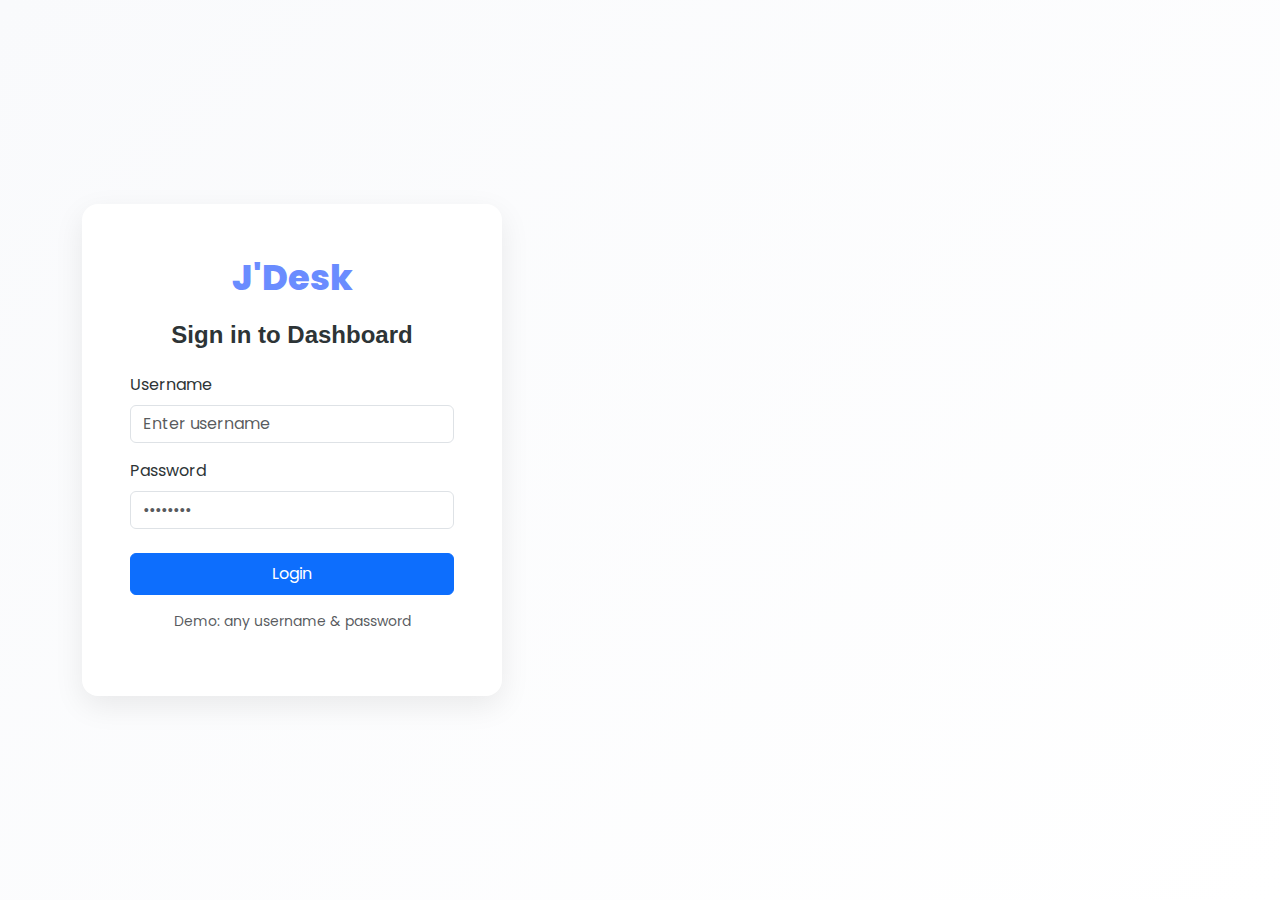
<file: index.html>
<!DOCTYPE html>
<html lang="en">
<head>
  <meta charset="UTF-8" />
  <meta name="viewport" content="width=device-width, initial-scale=1.0"/>
  <title>J'Desk | Login</title>
  <link href="https://cdn.jsdelivr.net/npm/bootstrap@5.3.3/dist/css/bootstrap.min.css" rel="stylesheet">
  <link rel="stylesheet" href="https://cdn.jsdelivr.net/npm/bootstrap-icons@1.11.3/font/bootstrap-icons.min.css">
  <link href="https://fonts.googleapis.com/css2?family=Poppins:wght@300;400;500;600;700&display=swap" rel="stylesheet">
  <link rel="stylesheet" href="css/style.css">
  <link rel="icon" href="assets/Logo j'desk.png">
  <style>
    body { background: linear-gradient(135deg, #f9fafc, #ffffff); height: 100vh; display: flex; align-items: center; justify-content: center; }
    .login-card { max-width: 420px; border-radius: 16px; overflow: hidden; box-shadow: 0 10px 30px rgba(0,0,0,0.08); }
    .brand-logo { font-size: 2.2rem; color: #6a8cff; font-weight: 800; }
  </style>
</head>
<body>
  <div class="container">
    <div class="login-card bg-white">
      <div class="p-5 text-center">
        <div class="brand-logo mb-3">J'Desk</div>
        <h4 class="mb-4 fw-bold">Sign in to Dashboard</h4>
        <form id="loginForm">
          <div class="mb-3 text-start">
            <label class="form-label">Username</label>
            <input type="text" class="form-control" placeholder="Enter username" required>
          </div>
          <div class="mb-4 text-start">
            <label class="form-label">Password</label>
            <input type="password" class="form-control" placeholder="••••••••" required>
          </div>
          <button type="submit" class="btn btn-primary w-100 py-2">Login</button>
        </form>
        <p class="mt-3 text-muted small">Demo: any username & password</p>
      </div>
    </div>
  </div>
  <script src="js/auth.js"></script>
</body>
</html>
</file>
<file: css/style.css>
:root {
  --primary: #6a8cff;
  --light: #ffffff;
  --bg: #f9fafc;
  --text: #2d3436;
  --border: #eaeef4;
}

body {
  background-color: var(--bg);
  color: var(--text);
  font-family: 'Poppins', sans-serif;
  overflow-x: hidden;
  
}

h1, h2, h3, h4, h5, h6 {
  font-family: 'Montserrat', sans-serif;
  font-weight: 700;
}

.stat-card {
  background: white;
  transition: transform 0.3s ease, box-shadow 0.3s ease;
}
.stat-card:hover {
  transform: translateY(-4px);
  box-shadow: 0 6px 16px rgba(0,0,0,0.08);
}

.stat-icon {
  width: 48px;
  height: 48px;
}

.table thead th {
  font-weight: 600;
  color: var(--text);
}
.table-hover tbody tr:hover {
  background-color: rgba(106, 140, 255, 0.04);
}

.badge {
  font-weight: 500;
}

.login {
  display: flex;
  justify-content: center;
  align-items: center;
  height: 100vh;
  margin: 0;
}
</file>
